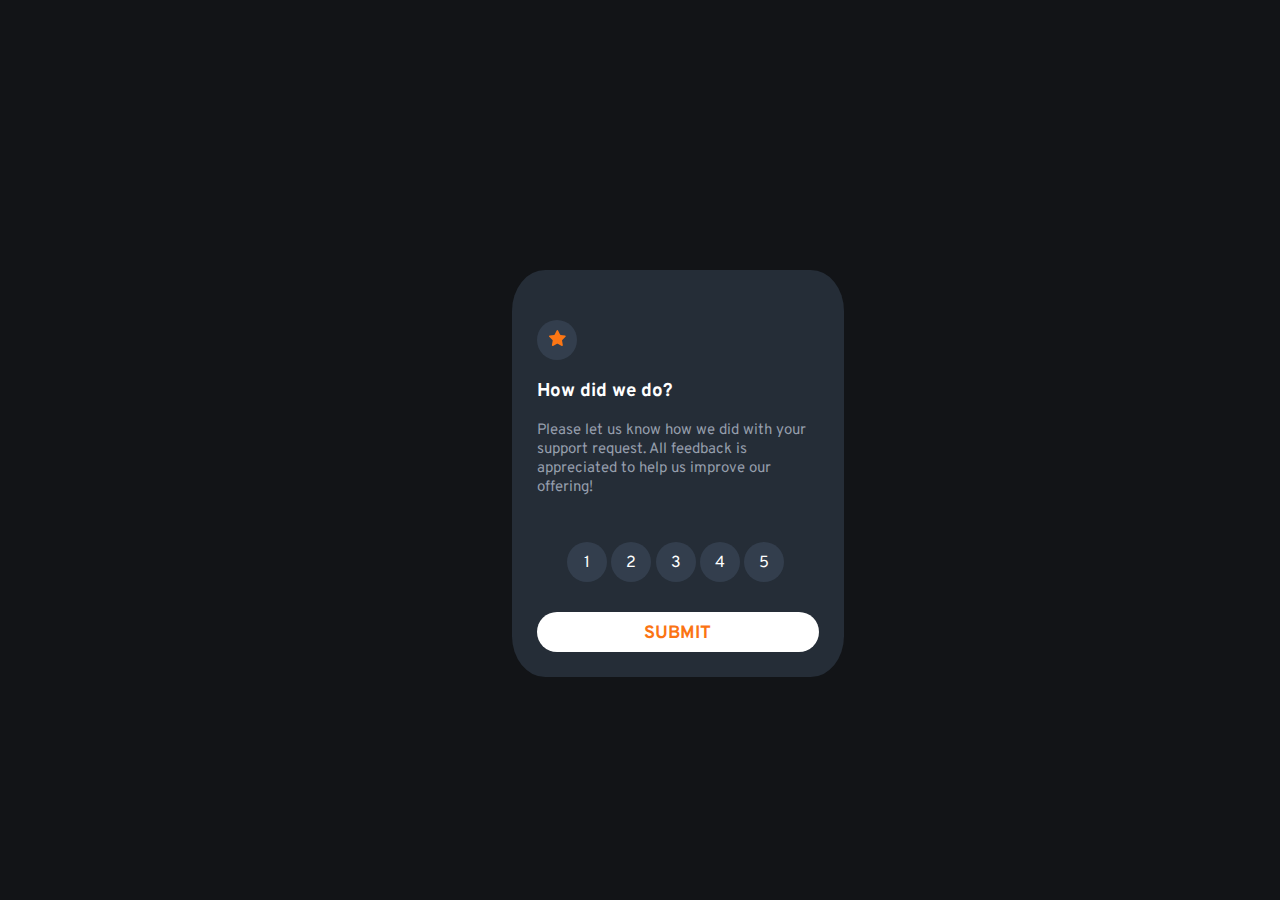
<file: index.html>
<!DOCTYPE html>
<html lang="en">
	<head>
		<meta charset="UTF-8" />
		<meta name="viewport" content="width=device-width, initial-scale=1.0" />
		<!-- displays site properly based on user's device -->

		<link
			rel="icon"
			type="image/png"
			sizes="32x32"
			href="./images/favicon-32x32.png"
		/>
		<!-- <link rel="stylesheet" href="./style.css" /> -->
		<link rel="stylesheet" href="./style2.css" />

		<link rel="preconnect" href="https://fonts.googleapis.com" />
		<link rel="preconnect" href="https://fonts.gstatic.com" crossorigin />
		<link
			href="https://fonts.googleapis.com/css2?family=Overpass:wght@400;700&display=swap"
			rel="stylesheet"
		/>

		<title>Frontend Mentor | Interactive rating component</title>

		<!-- Feel free to remove these styles or customise in your own stylesheet 👍 -->
		<style>
			.attribution {
				font-size: 11px;
				text-align: center;
			}
			.attribution a {
				color: hsl(228, 45%, 44%);
			}
		</style>
	</head>
	<body>
		<!-- Rating state start -->
		<!-- active star -->
		<div id="container">
			<div class="num_rating">
				<img src="./images/icon-star.svg" alt="Active_star" class="star" />
			</div>

			<h3>How did we do?</h3>
			<p class="para">
				Please let us know how we did with your support request. All feedback is
				appreciated to help us improve our offering!
			</p>
			<div class="rating" id="num_rat">
				<div class="num_rating"><p class="num">1</p></div>
				<div class="num_rating"><p class="num">2</p></div>
				<div class="num_rating"><p class="num">3</p></div>
				<div class="num_rating"><p class="num">4</p></div>
				<div class="num_rating"><p class="num">5</p></div>
			</div>

			<button class="button" id="submit_btn">SUBMIT</button>
		</div>
		<!-- Rating state end -->

		<!-- Thank you state start -->

		<!-- You selected -->
		<!-- Add rating here -->
		<!-- out of 5 Thank you! We appreciate you taking the time to give a rating. If
		you ever need more support, don’t hesitate to get in touch! -->

		<!-- Thank you state end -->
	</body>
</html>
<script src="./script.js"></script>
</file>
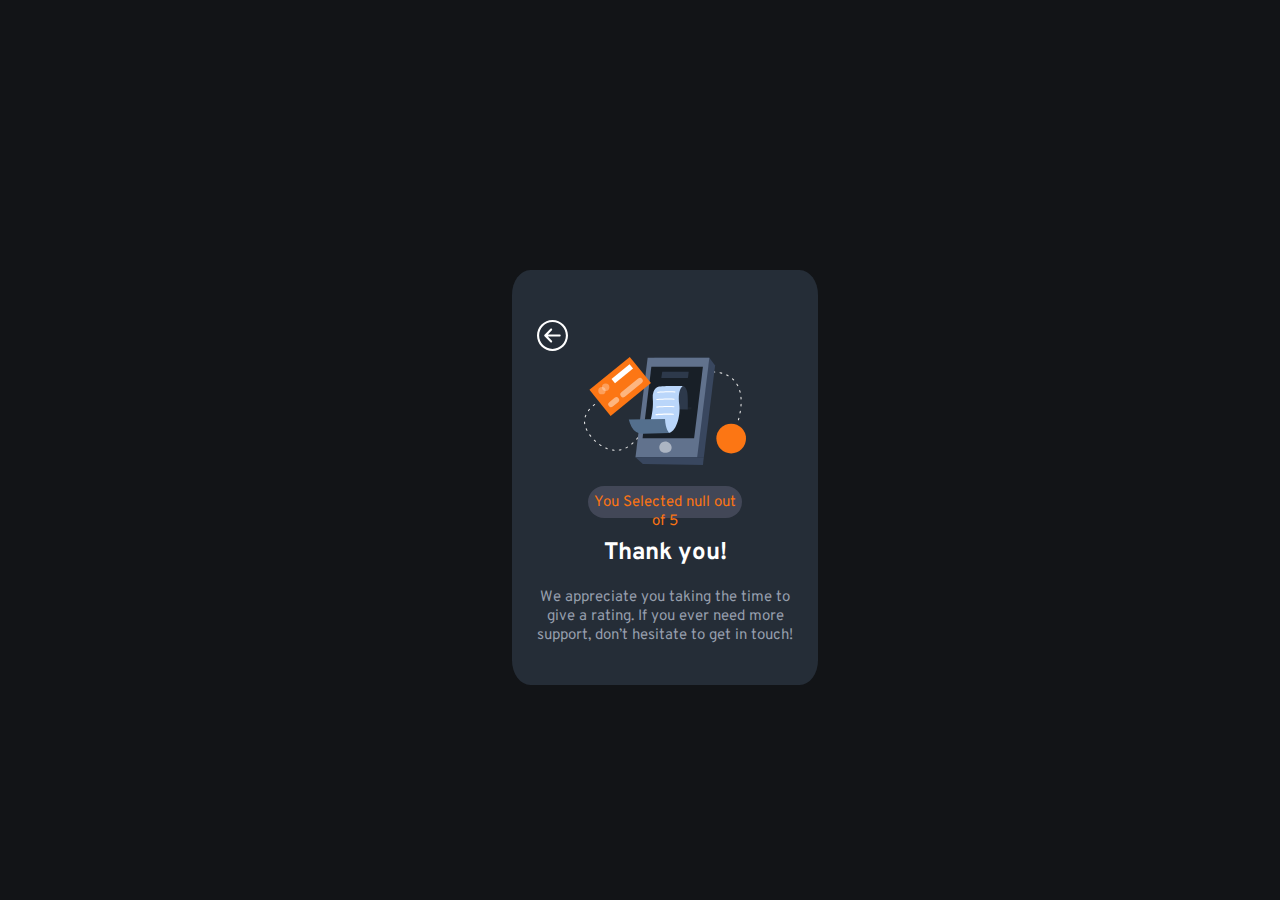
<file: thankyou.html>
<!DOCTYPE html>
<html lang="en">
	<head>
		<meta charset="UTF-8" />
		<meta name="viewport" content="width=device-width, initial-scale=1.0" />
		<!-- displays site properly based on user's device -->

		<link
			rel="icon"
			type="image/png"
			sizes="32x32"
			href="./images/favicon-32x32.png"
		/>
		<!-- <link rel="stylesheet" href="./style.css" /> -->
		<link rel="stylesheet" href="./style2.css" />

		<link rel="preconnect" href="https://fonts.googleapis.com" />
		<link rel="preconnect" href="https://fonts.gstatic.com" crossorigin />
		<link
			href="https://fonts.googleapis.com/css2?family=Overpass:wght@400;700&display=swap"
			rel="stylesheet"
		/>

		<title>Thank You</title>
	</head>
	<body>
		<!-- Thank you state start -->
		<!-- image div -->
		<div class="thank_container">
			<div class="back_btn" id="back_btn">
				<img src="./images/back-button-svgrepo-com.svg" alt="back_button" />
			</div>

			<div class="thankyou_img">
				<img src="./images/illustration-thank-you.svg" alt="thankyou_img" />
			</div>
			<!-- you selected -->
			<div id="selected">
				<p class="t-para" id="para_section"></p>
			</div>
			<div id="main_container">
				<h2>Thank you!</h2>
				<p class="para">
					We appreciate you taking the time to give a rating. If you ever need
					more support, don’t hesitate to get in touch!
				</p>
			</div>
		</div>
		<!-- out of 5 Thank you! We appreciate  -->

		<!-- Thank you state end -->
	</body>
</html>
<script>
	// Get the rating value from local storage
	const rating = localStorage.getItem('rating');

	let para_section = document.getElementById(`para_section`);

	para_section.textContent = `You Selected ${rating} out of 5`;

	let back_btn = document.getElementById(`back_btn`);

	back_btn.addEventListener('click', (e) => {
		window.location.href = './index.html';
	});
</script>
</file>
<file: style.css>
body{
    background-color: hsl(216, 12%, 8%);
}
#container{
    /* border: 1px solid red; */
    width: 22%;
    /* margin: auto; */
    position: absolute;
    top: 30%;
    left: 40%;
    background-color: hsl(213, 19%, 18%);
    border-radius: 10%;
    /* height: 45%; */
   padding: 25px;
   padding-top: 50px;
   color: #fff;
   font-family: 'Overpass', sans-serif;
}
/* thank page css */
.thank_container{
    width: 20%;
    /* margin: auto; */
    position: absolute;
    top: 30%;
    left: 40%;
    background-color: hsl(213, 19%, 18%);
    border-radius: 6%;
    /* height: 45%; */
   padding: 25px;
   padding-top: 50px;
   color: #fff;
   font-family: 'Overpass', sans-serif;
   justify-content: center;
   align-items: center;
   text-align: center;
}
#selected{
   
    width: 60%;
    border-radius: 40px;
    height: 20px;
    font-family: 'Overpass', sans-serif;
    color: hsl(25, 97%, 53%);
    font-size: 15px;
    justify-content: center;
    text-align: center;
    margin:auto;
    padding-bottom: 12px;
background-color: hsl(226, 14%, 30%);

}

.back_btn{
    width: 12%;
    cursor: pointer;
}

.t-para{
    padding-top: 7px;
}



.rating{
    /* border: 1px solid red; */
    display: grid;
    padding: 30px;
    grid-template-columns: repeat(5,1fr)
    
}
.star{
    display: flex;
    justify-content: center;
    align-items: center;
    text-align: center;
    margin: auto;
    position: relative;
    top: 10px;
}
.star:hover{
    content: url(./images/icon-star2.svg);
}
.num_rating{
    background-color:  hsl(214, 20%, 25%);
    width: 40px;
    height: 40px;
   border-radius: 50%;
   justify-content: center;
   align-items: center;
   text-align: center;
}
.num_rating:hover{
    background-color: hsl(25, 97%, 53%);
    cursor: pointer;
}

.num{
    display: flex;
    justify-content: center;
    text-align: center;
    align-items: center;
    position: relative;
   bottom: 5px;
}
.button{
    border: 1px solid red;
    border: none;
    width: 100%;
    border-radius: 40px;
    height: 40px;
    font-family: 'Overpass', sans-serif;
    color: hsl(25, 97%, 53%);
    font-weight: 700;
    font-size: 18px;
    justify-content: center;
    text-align: center;
    margin: auto;
padding: 10px;
cursor: pointer;
background-color: #fff;
}
.button:hover{
    cursor: pointer;
    background-color: hsl(25, 97%, 53%);
    color: #fff;
}
.para{
    font-size: 15px;
    color: hsl(217, 12%, 63%);
}
</file>
<file: style2.css>
/* Desktop Styles */
body {
	background-color: hsl(216, 12%, 8%);
}

#container {
	width: 22%;
	position: absolute;
	top: 30%;
	left: 40%;
	background-color: hsl(213, 19%, 18%);
	border-radius: 10%;
	padding: 25px;
	padding-top: 50px;
	color: #fff;
	font-family: 'Overpass', sans-serif;
}

.thank_container {
	width: 20%;
	position: absolute;
	top: 30%;
	left: 40%;
	background-color: hsl(213, 19%, 18%);
	border-radius: 6%;
	padding: 25px;
	padding-top: 50px;
	color: #fff;
	font-family: 'Overpass', sans-serif;
	justify-content: center;
	align-items: center;
	text-align: center;
}

#selected {
	width: 60%;
	border-radius: 40px;
	height: 20px;
	font-family: 'Overpass', sans-serif;
	color: hsl(25, 97%, 53%);
	font-size: 15px;
	justify-content: center;
	text-align: center;
	margin: auto;
	padding-bottom: 12px;
	background-color: hsl(226, 14%, 30%);
}

.back_btn {
	width: 12%;
	cursor: pointer;
}

.t-para {
	padding-top: 7px;
}

.rating {
	display: grid;
	padding: 30px;
	grid-template-columns: repeat(5, 1fr);
}

.star {
	display: flex;
	justify-content: center;
	align-items: center;
	text-align: center;
	margin: auto;
	position: relative;
	top: 10px;
}

.star:hover {
	content: url(./images/icon-star2.svg);
}

.num_rating {
	/* border: 1px solid red; */
	background-color: hsl(214, 20%, 25%);
	width: 40px;
	height: 40px;
	border-radius: 50%;
	justify-content: center;
	align-items: center;
	text-align: center;
}

.num_rating:hover {
	background-color: hsl(25, 97%, 53%);
	cursor: pointer;
}

.num {
	display: flex;
	justify-content: center;
	text-align: center;
	align-items: center;
	position: relative;
	bottom: 5px;
}

.button {
	border: none;
	width: 100%;
	border-radius: 40px;
	height: 40px;
	font-family: 'Overpass', sans-serif;
	color: hsl(25, 97%, 53%);
	font-weight: 700;
	font-size: 18px;
	justify-content: center;
	text-align: center;
	margin: auto;
	padding: 10px;
	cursor: pointer;
	background-color: #fff;
}

.button:hover {
	cursor: pointer;
	background-color: hsl(25, 97%, 53%);
	color: #fff;
}

.para {
	font-size: 15px;
	color: hsl(217, 12%, 63%);
}

/* Mobile Styles */
@media only screen and (max-width: 600px) {
	body {
		background-color: hsl(216, 12%, 8%);
	}

	#container {
		width: 80%;
		top: 20%;
		left: 10%;
		padding: 15px;
		padding-top: 30px;
		border-radius: 8%;
		font-size: 20px;
	}

	.thank_container {
		width: 80%;
		top: 20%;
		left: 10%;
		padding: 15px;
		padding-top: 30px;
		border-radius: 6%;
		font-size: 15px;
		text-align: center;
	}

	#selected {
		width: 80%;
		border-radius: 20px;
		height: 20px;
		font-size: 15px;
		padding-bottom: 8px;
	}

	.back_btn {
		width: 10%;
	}

	.rating {
		padding: 15px;
		grid-template-columns: repeat(5, 1fr);
		grid-gap: 2px;
	}

	.star {
		margin: auto;
		position: relative;
		top: 5px;
	}

	.star:hover {
		content: url(./images/icon-star2.svg);
	}

	.num_rating {
		width: 30px;
		height: 30px;

		border-radius: 50%;
	}

	.num {
		bottom: 3px;
		font-size: 12px;
	}

	.button {
		width: 100%;
		border-radius: 20px;
		height: 30px;
		font-size: 14px;
		padding: 5px;
	}

	.para {
		font-size: 15px;
	}
}
</file>
